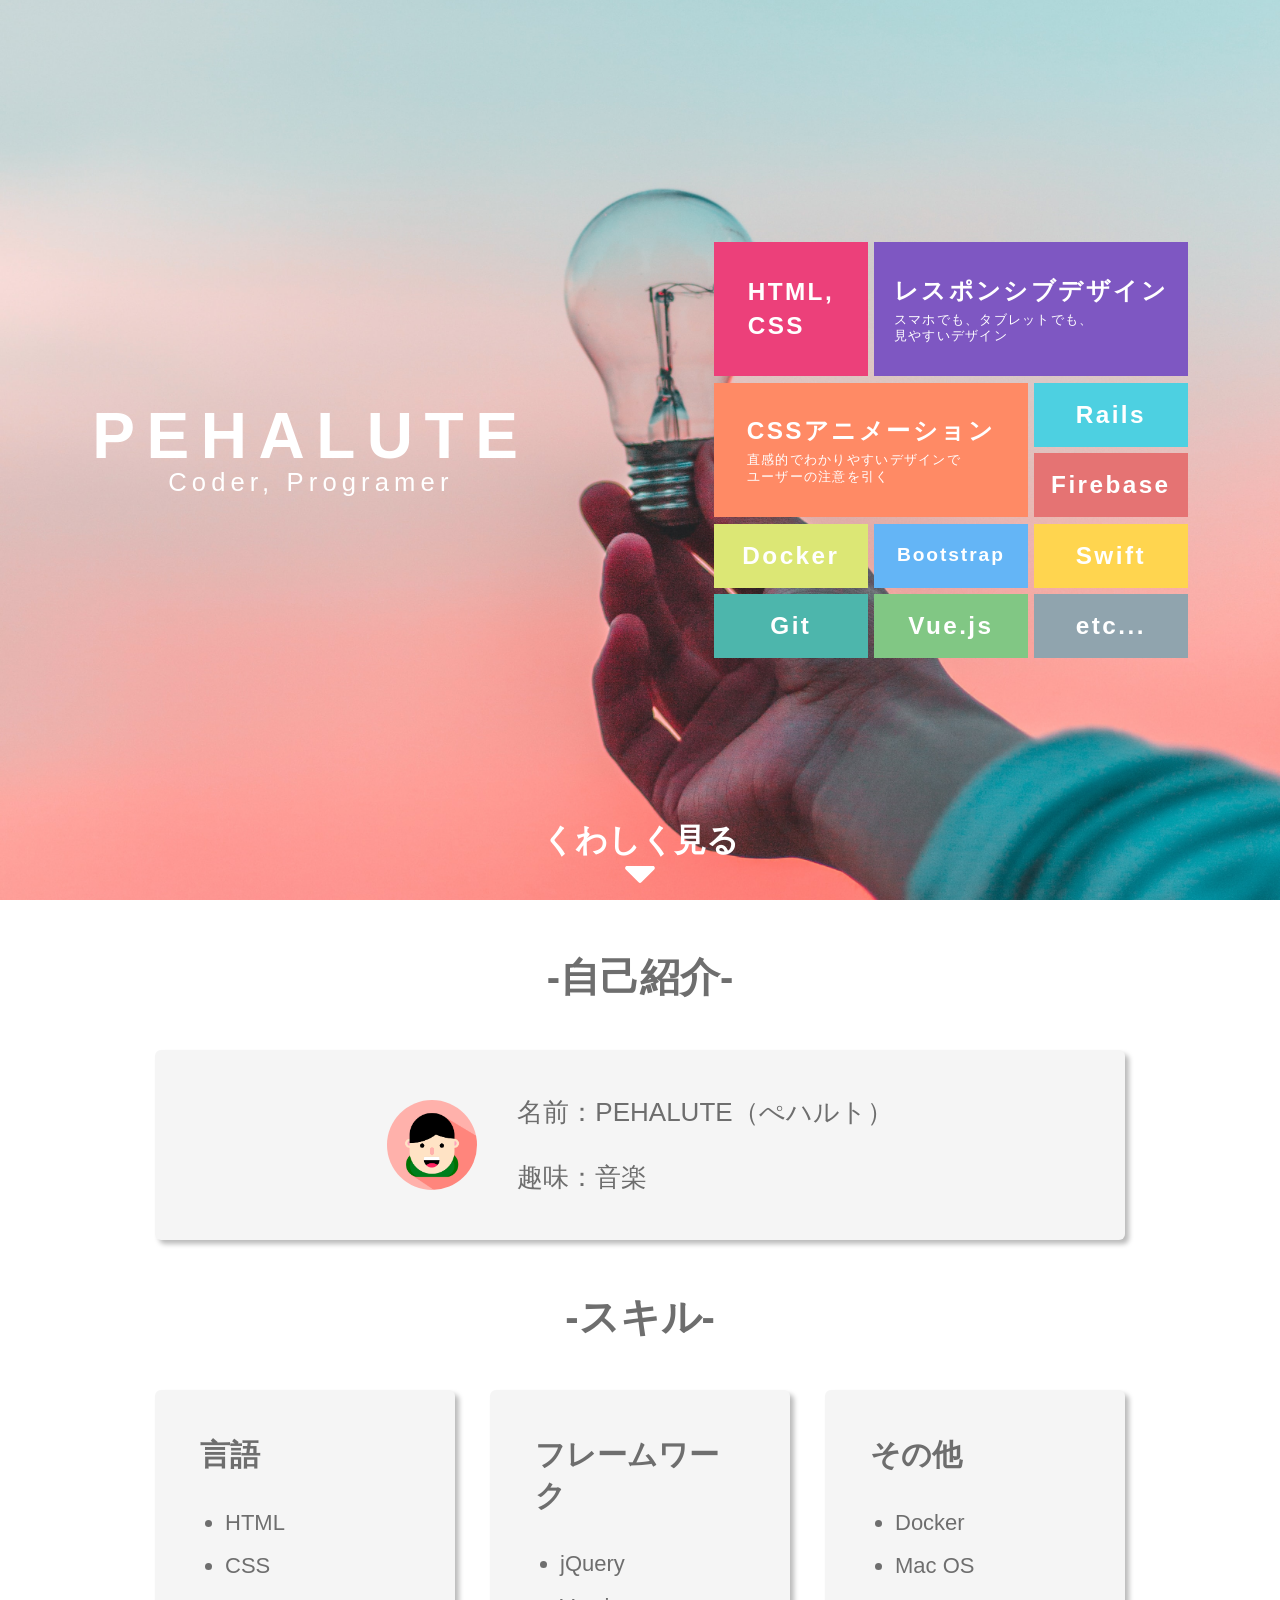
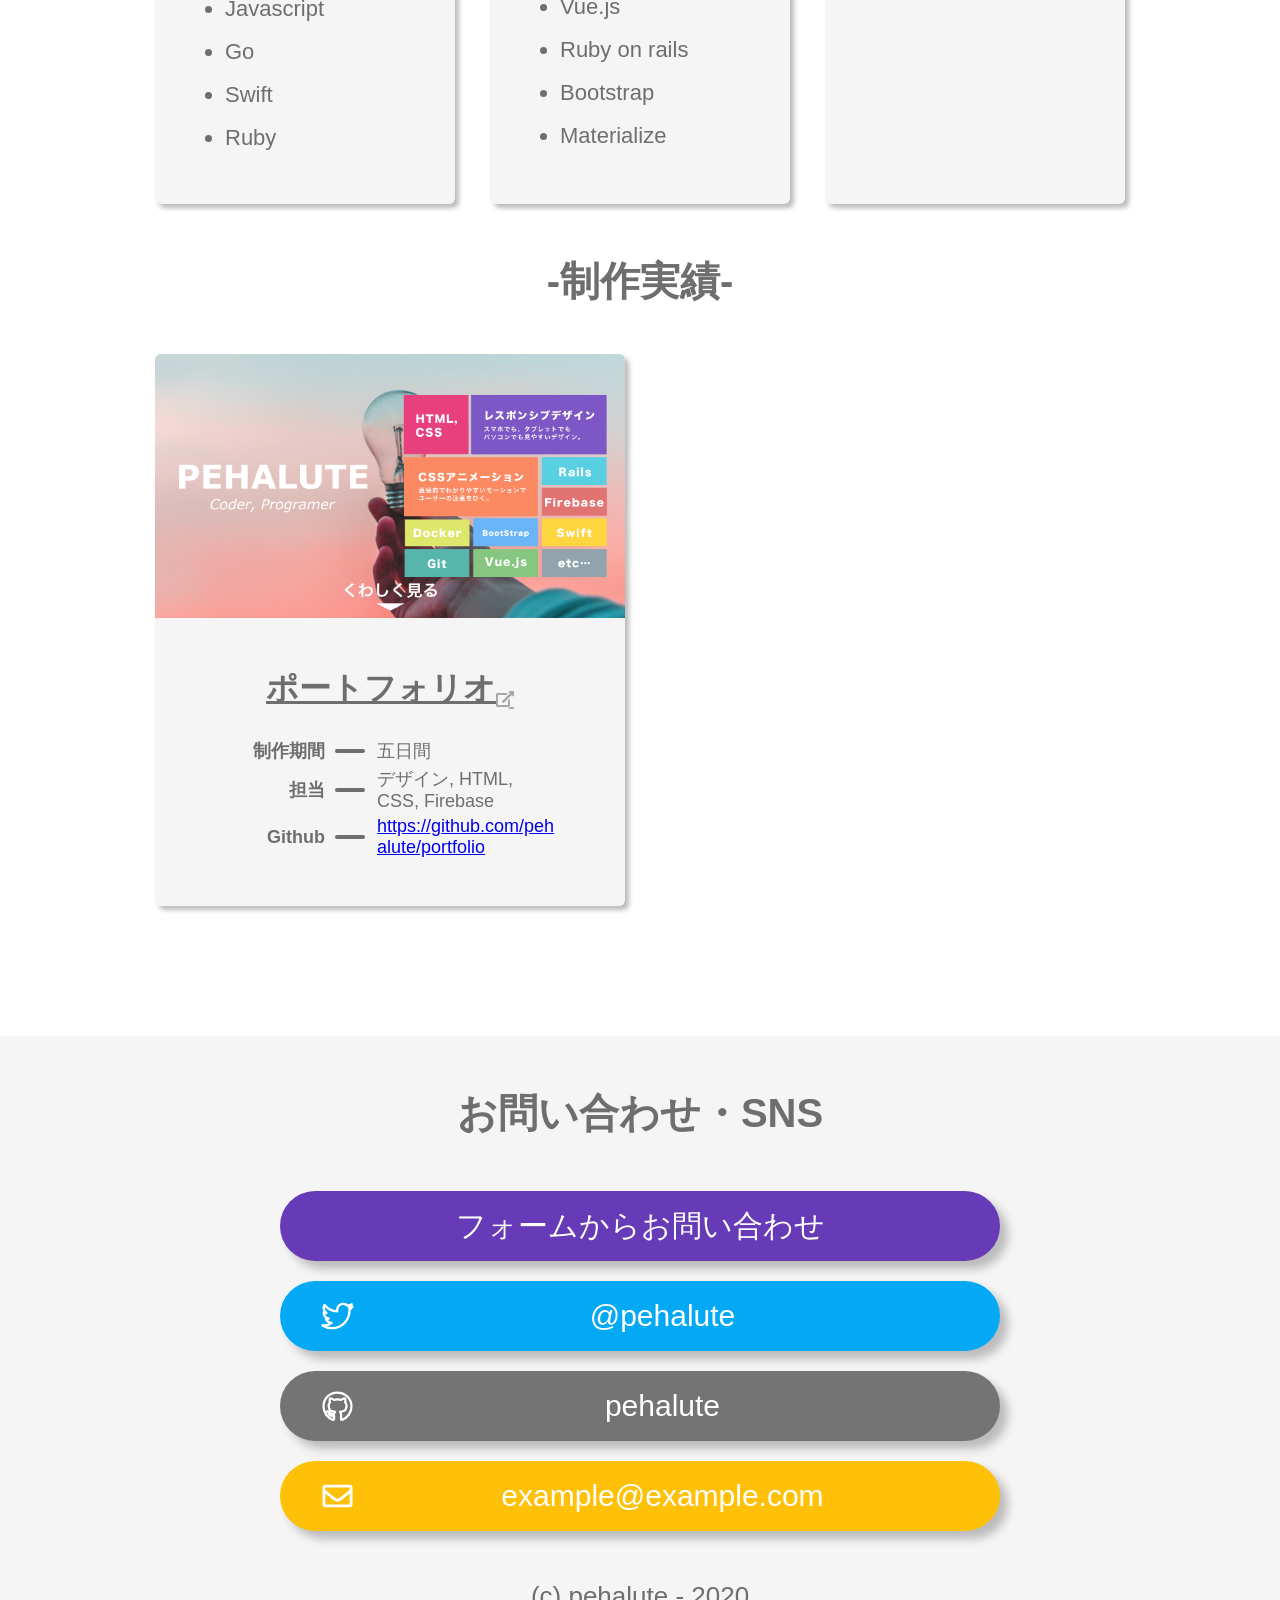
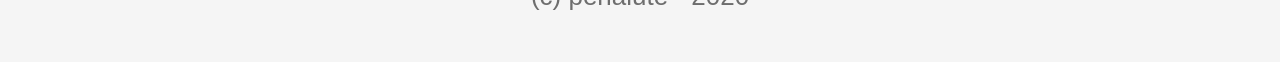
<file: public/index.html>
<!DOCTYPE html>
<html lang="ja">
<head>
  <meta charset="UTF-8">
  <meta name="viewport" content="width=device-width, initial-scale=1.0">
  <title>PEHALUTE - Portfolio</title>
  <meta name="description" content="コーダー, プログラマーのpehaluteのポートフォリオです。" />
  <link rel="stylesheet" href="styles.css">
  <link rel="stylesheet" href="media.css">
  <meta name="twitter:card" content="summary">
  <meta name="@pehalute">
  <meta property="og:url" content="https://pehalute.web.app/">
  <meta property="og:title" content="Pehaluteのポートフォリオ">
  <meta property="og:description" content="Corder, Programer">
  <meta property="og:image" content="img/logo.png">
  <link rel="apple-touch-icon" sizes="180x180" href="/apple-touch-icon.png">
  <link rel="icon" type="image/png" sizes="32x32" href="/favicon-32x32.png">
  <link rel="icon" type="image/png" sizes="16x16" href="/favicon-16x16.png">
  <link rel="manifest" href="/site.webmanifest">
  <link rel="mask-icon" href="/safari-pinned-tab.svg" color="#5bbad5">
  <meta name="msapplication-TileColor" content="#00a300">
  <meta name="theme-color" content="#ffffff">
</head>
<body>
  <header>
    <div id="name">
      <h1>PEHALUTE</h1>
      <p>Coder, Programer</p>
    </div>
    <div id="skillsTable">
      <div id="html">
        <div class="skillContainer">
          <h1>HTML,<br>CSS</h1>
        </div>
      </div>
      <div id="responsive">
        <div class="skillContainer">
          <h1>レスポンシブデザイン</h1>
          <p>スマホでも、タブレットでも、<br>見やすいデザイン</p>
        </div>
      </div>   
      <div id="animation">
        <div class="skillContainer">
          <h1>CSSアニメーション</h1>
          <p>直感的でわかりやすいデザインで<br>ユーザーの注意を引く</p>
        </div>
      </div>
      <div id="rails">
        <div class="skillContainer">
          <h1>Rails</h1>
        </div>
      </div>
      <div id="firebase">
        <div class="skillContainer">
          <h1>Firebase</h1>
        </div>
      </div>
      <div id="docker">
        <div class="skillContainer">
          <h1>Docker</h1>
        </div>
      </div>
      <div id="swift">
        <div class="skillContainer">
          <h1>Swift</h1>
        </div>
      </div>
      <div id="bootstrap">
        <div class="skillContainer">
          <h1>Bootstrap</h1>
        </div>
      </div>
      <div id="git">
        <div class="skillContainer">
          <h1>Git</h1>
        </div>
      </div>
      <div id="vue">
        <div class="skillContainer">
          <h1>Vue.js</h1>
        </div>
      </div>
      <div id="etc">
        <div class="skillContainer">
          <h1>etc...</h1>
        </div>
      </div>
    </div>
    <a href="#" id="detail">
      <span>くわしく見る</span>
      <img src="img/caret-down.svg" alt="▼">
    </a>
  </header>
  <main>
    <section id="aboutMySelf">
      <h1>自己紹介</h1>
      <div class="card">
        <img src="img/logo.png" alt="pehaluteのロゴ" class="logo">
        <div class="text">
          <p>名前：PEHALUTE（ぺハルト）</p>
          <p>趣味：音楽</p>
        </div>
      </div>
    </section>
    <section id="skills">
      <h1>スキル</h1>
      <div class="container">
        <div class="card">
          <h1>言語</h1>
          <ul>
            <li>HTML</li>
            <li>CSS</li>
            <li>Javascript</li>
            <li>Go</li>
            <li>Swift</li>
            <li>Ruby</li>
          </ul>
        </div>
        <div class="card">
          <h1>フレームワーク</h1>
          <ul>
            <li>jQuery</li>
            <li>Vue.js</li>
            <li>Ruby on rails</li>
            <li>Bootstrap</li>
            <li>Materialize</li>
          </ul>
        </div>
        <div class="card">
          <h1>その他</h1>
          <ul>
            <li>Docker</li>
            <li>Mac OS</li>
          </ul>
        </div>
      </div>
    </section>
    <section id="works">
      <h1>制作実績</h1>
      <div class="container">
        <div class="card">
          <img src="img/portfolio-screenshot.png" alt="portfolio">
          <h1><a href="https://myportfolio-cce2e.firebaseapp.com/">ポートフォリオ</a></h1>
          <table>
            <tr>
              <th>制作期間</th>
              <td>五日間</td>
            </tr>
            <tr>
              <th>担当</th>
              <td>デザイン, HTML, CSS, Firebase</td>
            </tr>
            <tr>
              <th>Github</th>
              <td><a href="https://github.com/pehalute/portfolio">https://github.com/pehalute/portfolio</a></td>
            </tr>
          </table>
        </div>
      </div>
    </section>
  </main>
  <footer>
    <h1>お問い合わせ・SNS</h1>
    <a href="https://docs.google.com/forms/d/19tq6Qchea5rG2pPfcIVWx5cBcpEfRd9G5_0cIPtyIL4/edit" class="SNSButton" id="gform">
      <span>フォームからお問い合わせ</span>
    </a>
    <a href="https://twitter.com/pehalute" class="SNSButton" id="twitter">
      <img src="img/twitter.svg">
      <span>@pehalute</span>
    </a>
    <a href="https://github.com/pehalute" class="SNSButton" id="github">
      <img src="img/github.svg">
      <span>pehalute</span>
    </a>
    <p class="SNSButton" id="mail">
      <img src="img/mail.svg">
      <span>example@example.com</span>
      <div id="baloon">コピー完了！</div>
    </a>
    <p class="copylight">(c) pehalute - 2020</p>
  </footer>
  <script src="index.js"></script>
</body>
</html>
</file>
<file: public/styles.css>
body {
  margin: 0;
  font-family: source-han-sans-japanese, sans-serif;
  font-weight: 300;
  font-style: normal;
}

header {
  display: -webkit-box;
  display: flex;
  flex-direction: column;
  justify-content: space-between;
  width: 100%;
  height: calc(var(--vh, 1vh) * 100);
  background-image: url("img/bg.jpg");
  background-size: cover;
  background-position: center;
  color: #fff;
}

#name {
  display: flex;
  flex-direction: column;
  justify-content: center;
  align-items: center;
  flex-grow: 2;
  font-family: heebo, sans-serif;
  font-style: normal;
}

#name h1 {
  text-align: center;
  font-weight: 900;
  font-size: 14vw;
  margin: 0;
  letter-spacing: .9vw;
  line-height: 1;
}

#name p {
  text-align: center;
  font-weight: 300;
  font-size: 7vw;
  letter-spacing: .4vw;
  margin: 0;
}

#skillsTable {
  display: grid;
  grid-template-columns: repeat(3, 26vw);
  grid-template-rows: repeat(6, 12vw);
      grid-template-areas: 
    "ht re re"
    "ht re re"
    "cs cs ra"
    "cs cs fi"
    "do bo sw"
    "gi vu et"
  ;
  gap: 1.5vw;
  flex-grow: 1;
  margin: 0px auto;
}

#skillsTable > div {
  display: flex;
  flex-direction: column;
  justify-content: center;
  align-items: flex-start;
}

#skillsTable .skillContainer {
  margin: 0 auto;
}

#skillsTable h1 {
  margin: 0;
  font-size: 3.5vw;
  font-weight: 900;
  letter-spacing: .1em;
  line-height: 1.4;
}

#skillsTable p {
  font-size: 2.5vw;
  margin: 4px 0 0;
  line-height: 1.3;
  letter-spacing: .1em;
}

#html {
  background: #EC407A;
  grid-area: ht;
}
#responsive {
  background: #7E57C2;
  grid-area: re;
}
#animation {
  background: #FF8A65;
  grid-area: cs;
}
#rails {
  background: #4DD0E1;
  grid-area: ra;
}
#firebase {
  background: #E57373;
  grid-area: fi;
}
#docker {
  background: #DCE775;
  grid-area: do;
}
#bootstrap {
  background: #64B5F6;
  grid-area: bo;
}
#bootstrap h1 {
  font-size: 12px;
}
#swift {
  background: #FFD54F;
  grid-area: sw;
}
#git {
  background: #4DB6AC;
  grid-area: gi;
}
#vue {
  background: #81C784;
  grid-area: vu;
}
#etc {
  background: #90A4AE;
  grid-area: et;
}

#detail{
  display: block;
  margin: 0 auto;
  font-size: 6vw;
  font-weight: 700;
  text-decoration: none;
  text-align: center;
  color: #fff;
}

#detail span {
  display: block;
  text-decoration: none;
  color: #fff;
}

#detail img {
  position: relative;
  bottom: 2vw;
  width: 7vw;
  height: 5vw;
  -o-object-fit: cover;
     object-fit: cover;
}

main {
  width: 310px;
  margin: 0 auto;
  margin-bottom: 50px;
  color: #6E6E6E;
}

main > section > h1 {
  font-size: 18px;
  text-align: center;
  margin: 25px 0 20px;
}

main > section > h1::before {
  content: "-"
}

main > section > h1::after {
  content: "-"
}

.card {
  background: #F5F5F5;
  -webkit-box-shadow: 4px 4px 5px #bbb;
          box-shadow: 4px 4px 5px #bbb;
  border-radius: 4px;
  color: #6E6E6E;
  margin: 20px 0;
}

.card h1 {
  font-size: 18px;
  margin-top: 0;
}

#aboutMySelf .card {
  display: flex;
  justify-content: center;
  align-items: center;
  padding: 20px 30px;
}

#aboutMySelf p {
  font-size: 13px;
  margin: 0;
}

#aboutMySelf p:last-of-type {
  margin-top: 10px;
}

#aboutMySelf img {
  width: 50px;
  height: 50px;
  margin-right: 10px;
  border-radius: 50%;
}

#skills .card {
  padding: 20px 30px;
}

#skills ul {
  display: flex;
  flex-wrap: wrap;
  padding-left: 15px;
  margin: 0;
}

#skills li {
  width: 50%;
  font-size: 15px;
  margin: 5px 0;
}

#works .card {
  padding-bottom: 20px;
  margin: 0;
}

#works .card img {
  margin-bottom: 20px;
  width: 100%;
  border-radius: 4px 4px 0 0;
 }

#works .card h1 {
  font-size: 20px;
  margin-bottom: 20px;
  text-align: center;
  text-decoration: underline solid #6E6E6E;
  cursor: pointer;
}

#works .card h1 a {
  color: #6E6E6E;
}

#works .card h1 span {
  font-size: 11px;
}

#works .card h1::after {
  content: "";
  display: inline-block;
  width: 12px;
  height: 12px;
  background-image: url(img/link.svg);
  background-size: contain;
  vertical-align: bottom;
  margin-bottom: 2px;
}

#works .card table {
  font-size: 12px;
  width: 220px;
  margin: 0 auto;
}

#works .card table th{
  position: relative;
  text-align: right;
  width: 60px;
  padding-right: 23px;
}

#works .card table th:after{
  display: block;
  content: "";
  width: 15px;
  height: 2px;
  background-color: #6E6E6E;
  position: absolute;
  top: calc(50% - 1px);
  right: 0px;
  border-radius: 2px;
}

#works .card table td{
  width: 130px;
  padding-left: 7px;
}

#works .card table a{
  word-break: break-all;
}

footer {
  background: #F5F5F5;
  padding: 30px 30px 15px;
  text-align: center;
}

footer h1 {
  font-size: 17px;
  color: #6E6E6E;
  margin-bottom: 30px;
}

footer .SNSButton {
  display: flex;
  align-items: center;
  text-decoration: none;
  font-size: 17px;
  line-height: 30px;
  color: #fff;
  margin: 10px;
  padding: 10px 20px;
  border-radius: 25px;
  box-shadow: 5px 5px 6px #bbb;
}

footer .SNSButton span {
  display: block;
  flex-grow: 1;
  text-align: center;
}

footer .SNSButton img{
  width: 40px;
  height: 30px;
}

footer #gform {
  background: #673AB7;
}

footer #twitter {
  background: #03A9F4;
}

footer #github {
  background: #747474;
}

footer #mail {
  background: #FFC107;
  font-size: 15px;
  cursor: pointer;
}

footer #baloon {
  position: absolute;
  background: #39D300;
  font-size: 10px;
  line-height: 10px;
  padding: 10px 20px;
  border-radius: 15px;
  box-shadow: 2px 2px 6px #bbb;
  color: #fff;
  display: none;
  transform: translateX(-50%);
  white-space: nowrap;
}

footer .copylight {
  font-size: 11px;
  color: #6E6E6E;
  margin-top: 30px;
}
</file>
<file: public/media.css>
@media screen and (min-width: 750px) {
  #name h1 {
    font-size: 12vw;
  }
  
  #name p {
    font-size: 5vw;
  }

  #skillsTable {
    grid-template-columns: repeat(3, 22vw);
    grid-template-rows: repeat(6, 11vw);
  }

  #skillsTable h1 {
    font-size: 3vw;
  }

  #skillsTable p {
    font-size: 2.2vw;
  }

  #detail {
    font-size: 5.2vw;
  }

  #detail img {
    width: 5vw;
    height: 4vw;
  }

  main {
    width: 700px;
    margin-bottom: 130px;
  }
  
  main > section > h1 {
    font-size: 40px;
    margin: 50px 0 45px;
  }

  .card {
    border-radius: 6px;
    margin: 45px 0;
  }

  .card h1 {
    font-size: 40px;
  }

  #aboutMySelf .card {
    padding: 70px 60px;
  }

  #aboutMySelf p {
    font-size: 26px;
  }
  
  #aboutMySelf p:last-of-type {
    margin-top: 30px;
  }
  
  #aboutMySelf img {
    width: 90px;
    height: 90px;
    margin-right: 40px;
  }

  #skills .card {
    padding: 70px 60px;
  }

  #skills ul {
    padding-left: 45px;
  }
  
  #skills li {
    font-size: 36px;
  }

  #works .card {
    padding-bottom: 70px;
    margin: 0;
  }

  #works .card img {
    margin-bottom: 60px;
    width: 100%;
    border-radius: 6px 6px 0 0;
  }

  #works .card h1 {
    font-size: 50px;
    margin-bottom: 40px;
  }
  
  #works .card h1 span {
    font-size: 30px;
  }
  
  #works .card h1::after {
    width: 30px;
    height: 30px;
  }

  #works .card table {
    font-size: 28px;
    width: 500px;
  }

  #works .card table th{
    width: 150px;
    padding-right: 40px;
  }

  #works .card table th:after{
    width: 30px;
    height: 4px;
    top: calc(50% - 2px);
    border-radius: 4px;
  }

  #works .card table td{
    width: 300px;
    padding-left: 10px;
  }

  footer {
    padding: 50px 70px;
  }

  footer h1 {
    font-size: 40px;
    margin: 0 0 50px;
  }

  footer .SNSButton {
    font-size: 30px;
    line-height: 30px;
    margin: 20px;
    padding: 20px 35px;
    border-radius: 50px;
    box-shadow: 8px 8px 10px #bbb;
  }
  
  footer .SNSButton img {
    width: 35px;
    height: 30px;
    padding: 0 5px;
  }

  footer #mail {
    font-size: 30px;
  }

  footer #baloon {
    font-size: 20px;
    line-height: 20px;
    padding: 20px 40px;
    border-radius: 30px;
  }

  footer .copylight {
    font-size: 26px;
    margin-top: 50px;
    margin-bottom: 0;
  }
}

@media screen and (orientation: landscape){
  header {
    flex-direction: row;
    align-items: center;
    position: relative;
    justify-content: space-around;
  }

  #name {
    flex-grow: 0;
  }

  #name h1 {
    font-size: 7vw;
  }

  #name p {
    font-size: 3vw;
  }

  #skillsTable {
    grid-template-columns: repeat(3, 12vw);
    grid-template-rows: repeat(6, 5vw);
    gap: .5vw;
    flex-grow: 0;
    margin: 0;
  }



  #skillsTable h1 {
    font-size: 1.9vw;
  }

  #skillsTable p {
    font-size: 1vw;
  }

  #bootstrap h1 {
    font-size: 1.5vw;
  }

  #detail {
    font-size: 2.5vw;
    width: 100%;             
    position: absolute;
    bottom: 0;
  }

  #detail img {
    height: 2.5vw;
    width: 3vw;
    bottom: .5vw;
  }
}

@media screen and (orientation: landscape) and (min-width: 1020px) {
  #name h1 {
    font-size: 5vw;
  }
  
  #name p {
    font-size: 2vw;
  }

  #skillsTable {
    grid-template-columns: repeat(3, 12vw);
    grid-template-rows: repeat(6, 5vw);
  }

  #detail img {
    height: 2vw;
    width: 2.5vw;
  }

  main {
    width: 970px;
  }

  .container {
    display: flex;
    flex-wrap: wrap;
    justify-content: space-between;
  }

  #aboutMySelf .card {
    padding: 45px;
  }

  .card {
    margin: 0;
  }

  .card h1 {
    color: #6E6E6E;
    font-size: 30px;
    margin-top: 0;
  }

  #skills .card {
    width: 210px;
    padding: 45px;
  }

  #skills ul {
    padding-left: 25px;
  }

  #skills li {
    width: 100%;
    font-size: 22px;
    line-height: 1.5;
  }

  #works .card {
    width: 470px;
    padding-bottom: 45px;
  }

  #works .card h1 {
    font-size: 32px;
    margin-bottom: 25px;
  }
  
  #works .card h1 span {
    font-size: 18px;
  }
  
  #works .card h1::after {
    width: 18px;
    height: 18px;
  }

  #works .card table {
    font-size: 18px;
    width: 340px;
  }

  #works .card img {
    margin-bottom: 45px;
    width: 100%;
  }

  footer .SNSButton {
    width: 650px;
    margin: 20px auto;
  }
}
</file>
